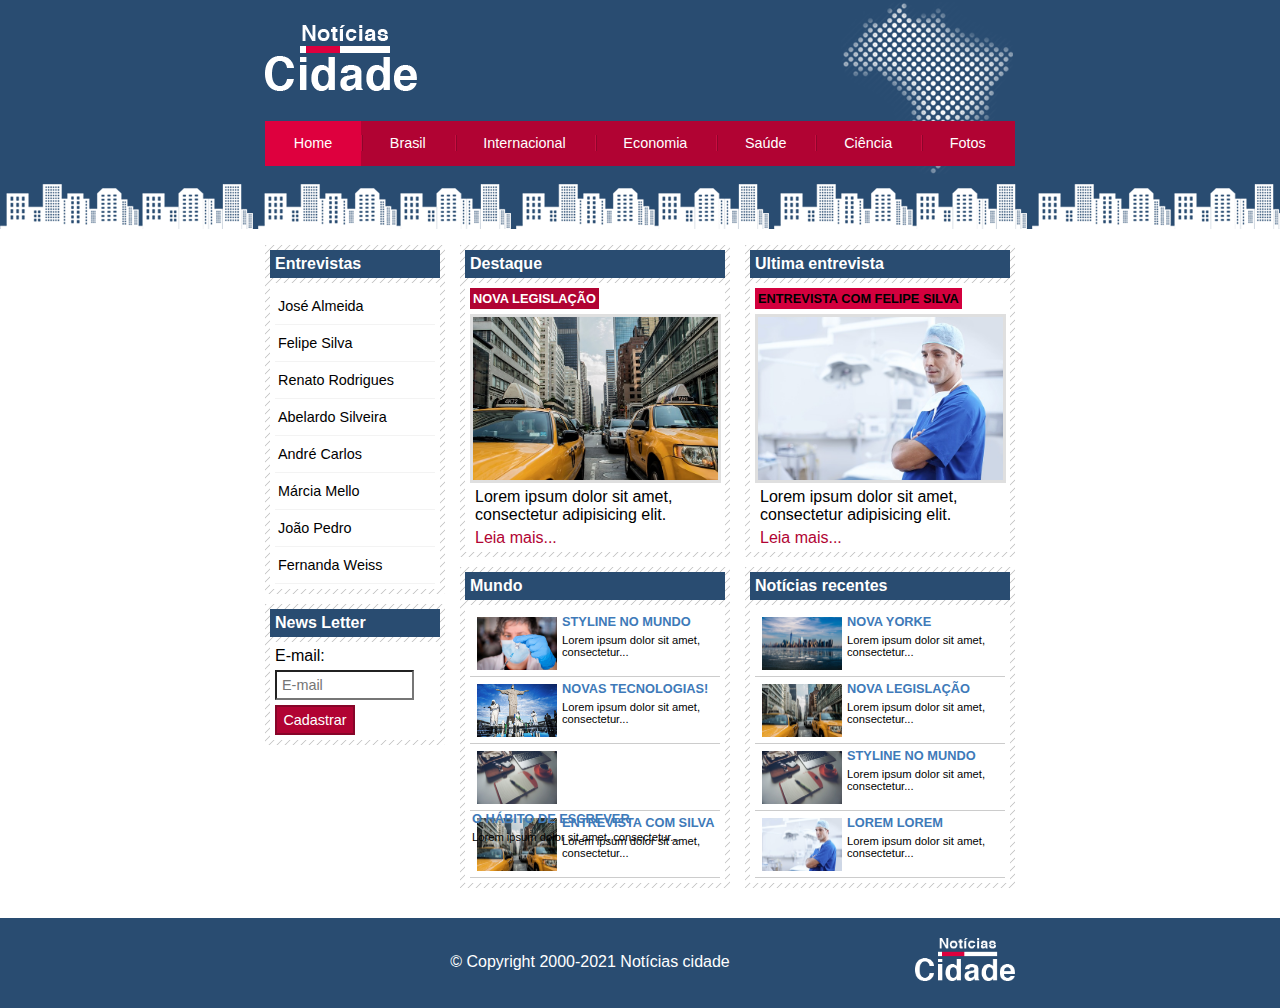
<file: index.html>
<!DOCTYPE html>
<html>
	<head>
		<title>Notícias cidade - Seu site de notícias</title>
		<meta charset="utf-8">

		<!-- Estilo customizado -->
		<link rel="stylesheet" type="text/css" href="css/estilo.css">
	</head>
	<body id="" class="home">
		<!-- inicio container -->
		<div id="container">
			<!-- inicio topo -->
			<div id="topo">
				<a href="index.html"><h1 class="logo">Notícias cidade</h1></a>
				<ul id="navegacao">
					<li class="primeiro">
						<a id="home" href="index.html">Home</a>
					</li>
					<li>
						<a id="brasil" href="brasil.html">Brasil</a>
					</li>
					<li>
						<a id="internaciona;" href="internacional.html">Internacional</a>
					</li>
					<li>
						<a id="economia" href="economia.html">Economia</a>
					</li>
					<li>
						<a id="saude" href="saude.html">Saúde</a>
					</li>
					<li>
						<a id="ciencia" href="ciencia.html">Ciência</a>
					</li>
					<li>
						<a id="fotos" href="fotos.html">Fotos</a>
					</li>
				</ul>
			</div><!-- fim topo -->
			<!-- inicio conteudo -->
			<div id="conteudo">
				<!-- Inicio primario -->
				<div id="primario">
					<!-- inicio destaque -->
					<div class="caixa destaque">
						<h2>Destaque</h2>
						<div class="caixa-conteudo conteudo-principal">
							<h3>Nova legislação</h3>
							<img src="imagens/taxi.jpg" width="100%">
							<p>
								Lorem ipsum dolor sit amet, consectetur adipisicing elit.
							</p>
							<a href="nova-legislacao.html">Leia mais...</a>
						</div>
					</div> <!-- fim /destaque -->
					<!-- inicio mundo -->
					<div class="caixa">
						<h2>Mundo</h2>
						<div class="caixa-conteudo">
							<ul id="lista-noticias">
								<li>
									<a href="">
										<img src="imagens/ciencia2.jpg" width="80px">
										<h3>Styline no mundo</h3>
										<p> Lorem ipsum dolor sit amet, consectetur...</p>
									</a>
								</li>
								<li>
									<a href="">
										<img src="imagens/brasil4.jpg" width="80px">
										<h3>Novas tecnologias!</h3>
										<p> Lorem ipsum dolor sit amet, consectetur...</p>
									</a>
								</li>
								<li>
									<a href="">
										<img src="imagens/tecnologia.jpg" width="80px">
										<h3>O hábito de escrever</h3>
										<p> Lorem ipsum dolor sit amet, consectetur...</p>
									</a>
								</li>
								<li>
									<a href="">
										<img src="imagens/taxi.jpg" width="80px">
										<h3>Entrevista com silva</h3>
										<p> Lorem ipsum dolor sit amet, consectetur...</p>
									</a>
								</li>
							</ul>
						</div>
					</div> <!-- final /mundo -->
				</div> <!-- final /primario -->
				<!-- inicio secundario -->
				<div id="secundario">
					<!-- inicio entrevistas -->
					<div class="caixa entrevista">
						<h2>Ultima entrevista</h2>
						<div class="caixa-conteudo conteudo-principal">
							<h3>Entrevista com Felipe Silva</h3>
							<img class="imagem-principal" src="imagens/doutor.jpg" width="100%">
							<p>
								Lorem ipsum dolor sit amet, consectetur adipisicing elit.
							</p>
							<a href="">Leia mais...</a>
						</div>
					</div><!-- fim entrevistas -->
					<!-- inicio noticias recentes -->
					<div class="caixa">
						<h2>Notícias recentes</h2>
						<div class="caixa-conteudo">
							<ul id="lista-noticias">
								<li>
									<a href="">
										<img src="imagens/cidade.jpg" width="80px">
										<h3>Nova Yorke</h3>
										<p> Lorem ipsum dolor sit amet, consectetur...</p>
									</a>
								</li>
								<li>
									<a href="">
										<img src="imagens/taxi.jpg" width="80px">
										<h3>Nova Legislação</h3>
										<p> Lorem ipsum dolor sit amet, consectetur...</p>
									</a>
								</li>
								<li>
									<a href="">
										<img src="imagens/tecnologia.jpg" width="80px">
										<h3>Styline no mundo</h3>
										<p> Lorem ipsum dolor sit amet, consectetur...</p>
									</a>
								</li>
								<li>
									<a href="">
										<img src="imagens/doutor.jpg" width="80px">
										<h3>Lorem Lorem</h3>
										<p> Lorem ipsum dolor sit amet, consectetur...</p>
									</a>
								</li>
							</ul>
						</div>
					</div> <!-- fim /noticias recentes -->
				</div> <!-- final /secundario-->
				<!-- Inicio lateral -->
				<div id="lateral">
					<div class="caixa">
						<h2>Entrevistas</h2>
						<div class="caixa-conteudo">
							<ul>
								<li><a href="">José Almeida</a></li>
								<li><a href="">Felipe Silva</a></li>
								<li><a href="">Renato Rodrigues</a></li>
								<li><a href="">Abelardo Silveira</a></li>
								<li><a href="">André Carlos</a></li>
								<li><a href="">Márcia Mello</a></li>
								<li><a href="">João Pedro</a></li>
								<li><a href="">Fernanda Weiss</a></li>
							</ul>
						</div>
					</div>
					<div class="caixa">
						<h2>News Letter</h2>
						<div class="caixa-conteudo">
							<form>
								<div>
									<label for="email">E-mail:</label>
									<input type="text" name="email" id="email" placeholder="E-mail">
								</div>
								<div>
									<input class="submit" type="submit" value="Cadastrar">
								</div>
							</form>
						</div>
					</div>
				</div> <!-- Fim /lateral -->
			</div> <!-- fim /conteudo-->
		</div> <!-- fim container -->
		<!-- inicio rodape -->
		<div id="container-rodape" style="clear: both">
			<div id="rodape">
				<p>&copy; Copyright 2000-2021 Notícias cidade</p>
				<a href="index.html"><img src="imagens/logo.png"></a>
				<div id="clear"></div>
			</div>
		</div>
		<!-- fim /rodape -->
	</body>
</html>
</file>
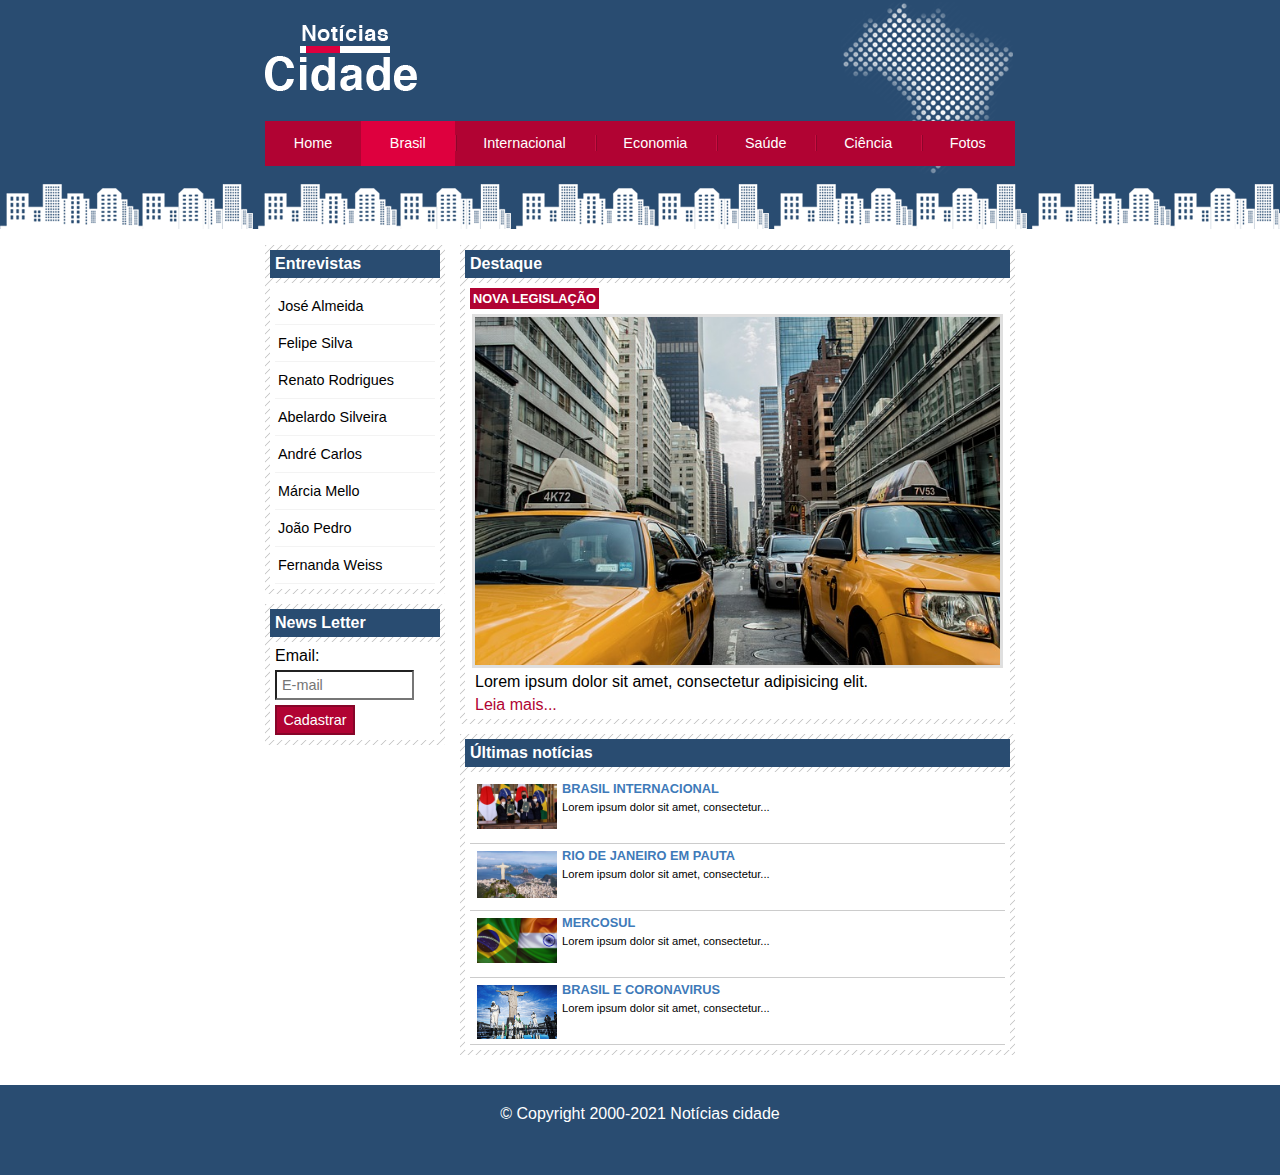
<file: brasil.html>
<!DOCTYPE html>
<html>
	<head>
		<title>Brasil - Seu site de notícias</title>
		<meta charset="utf-8">
		<!-- Estilo customizado -->
		<link rel="stylesheet" type="text/css" href="css/estilo.css">
	</head>
	<body id="duas-colunas" class="brasil">
		<!-- inicio container -->
		<div id="container">
			<!-- inicio topo -->
			<div id="topo">
				<a href="index.html"><h1 class="logo">Notícias cidade</h1></a>
				<ul id="navegacao">
					<li class="primeiro">
						<a id="home" href="index.html">Home</a>
					</li>
					<li>
						<a id="brasil" href="brasil.html">Brasil</a>
					</li>
					<li>
						<a id="internacional" href="internacional.html">Internacional</a>
					</li>
					<li>
						<a id="economia" href="economia.html">Economia</a>
					</li>
					<li>
						<a id="saude" href="saude.html">Saúde</a>
					</li>
					<li>
						<a id="ciencia" href="ciencia.html">Ciência</a>
					</li>
					<li>
						<a id="fotos" href="fotos.html">Fotos</a>
					</li>
				</ul>
			</div><!-- fim topo -->
			<!-- inicio conteudo -->
			<div id="conteudo">
				<!-- Inicio primario -->
				<div id="primario">
					<!-- inicio destaque -->
					<div class="caixa destaque">
						<h2>Destaque</h2>
						<div class="caixa-conteudo conteudo-principal">
							<h3>Nova legislação</h3>
							<img src="imagens/taxi.jpg" width="100%">
							<p>
								Lorem ipsum dolor sit amet, consectetur adipisicing elit.
							</p>
							<a href="nova-legislacao.html">Leia mais...</a>
						</div>
					</div> <!-- fim /destaque -->
					<!-- inicio ultimas noticias -->
					<div class="caixa">
						<h2>Últimas notícias</h2>
						<div class="caixa-conteudo">
							
							<ul id="lista-noticias">
								<li>
									<a href="">
										<img src="imagens/brasil5.jpg" width="80px">
										<h3>Brasil internacional</h3>
										<p> Lorem ipsum dolor sit amet, consectetur...</p>
									</a>
								</li>
								<li>
									<a href="">
										<img src="imagens/brasil2.webp" width="80px">
										<h3>rio de janeiro em pauta</h3>
										<p> Lorem ipsum dolor sit amet, consectetur...</p>
									</a>
								</li>
								<li>
									<a href="">
										<img src="imagens/brasil3.png" width="80px">
										<h3>mercosul</h3>
										<p> Lorem ipsum dolor sit amet, consectetur...</p>
									</a>
								</li>
								<li>
									<a href="">
										<img src="imagens/brasil4.jpg" width="80px">
										<h3>brasil e coronavirus</h3>
										<p> Lorem ipsum dolor sit amet, consectetur...</p>
									</a>
								</li>
							</ul>
						</div>
					</div> <!-- final /ultimas noticias -->
				</div> <!-- final /primario -->
				<!-- Inicio lateral -->
				<div id="lateral">
					<div class="caixa">
						<h2>Entrevistas</h2>
						<div class="caixa-conteudo">
							<ul>
								<li><a href="">José Almeida</a></li>
								<li><a href="">Felipe Silva</a></li>
								<li><a href="">Renato Rodrigues</a></li>
								<li><a href="">Abelardo Silveira</a></li>
								<li><a href="">André Carlos</a></li>
								<li><a href="">Márcia Mello</a></li>
								<li><a href="">João Pedro</a></li>
								<li><a href="">Fernanda Weiss</a></li>
							</ul>
						</div>
					</div>
					<div class="caixa">
						<h2>News Letter</h2>
						<div class="caixa-conteudo">
							<form>
								<div>
									<label for="email">Email:</label>
									<input type="text" name="email" id="email" placeholder="E-mail">
								</div>
								<div>
									<input class="submit" type="submit" value="Cadastrar">
								</div>
							</form>
						</div>
					</div>
				</div> <!-- Fim /lateral -->	
			</div> <!-- fim /conteudo-->
		</div> <!-- fim container -->
		<div id="container-rodape" style="clear: both">
			<div id="rodape">
				&copy; Copyright 2000-2021 Notícias cidade
			</div>
		</div>
	</body>
</html>
</file>
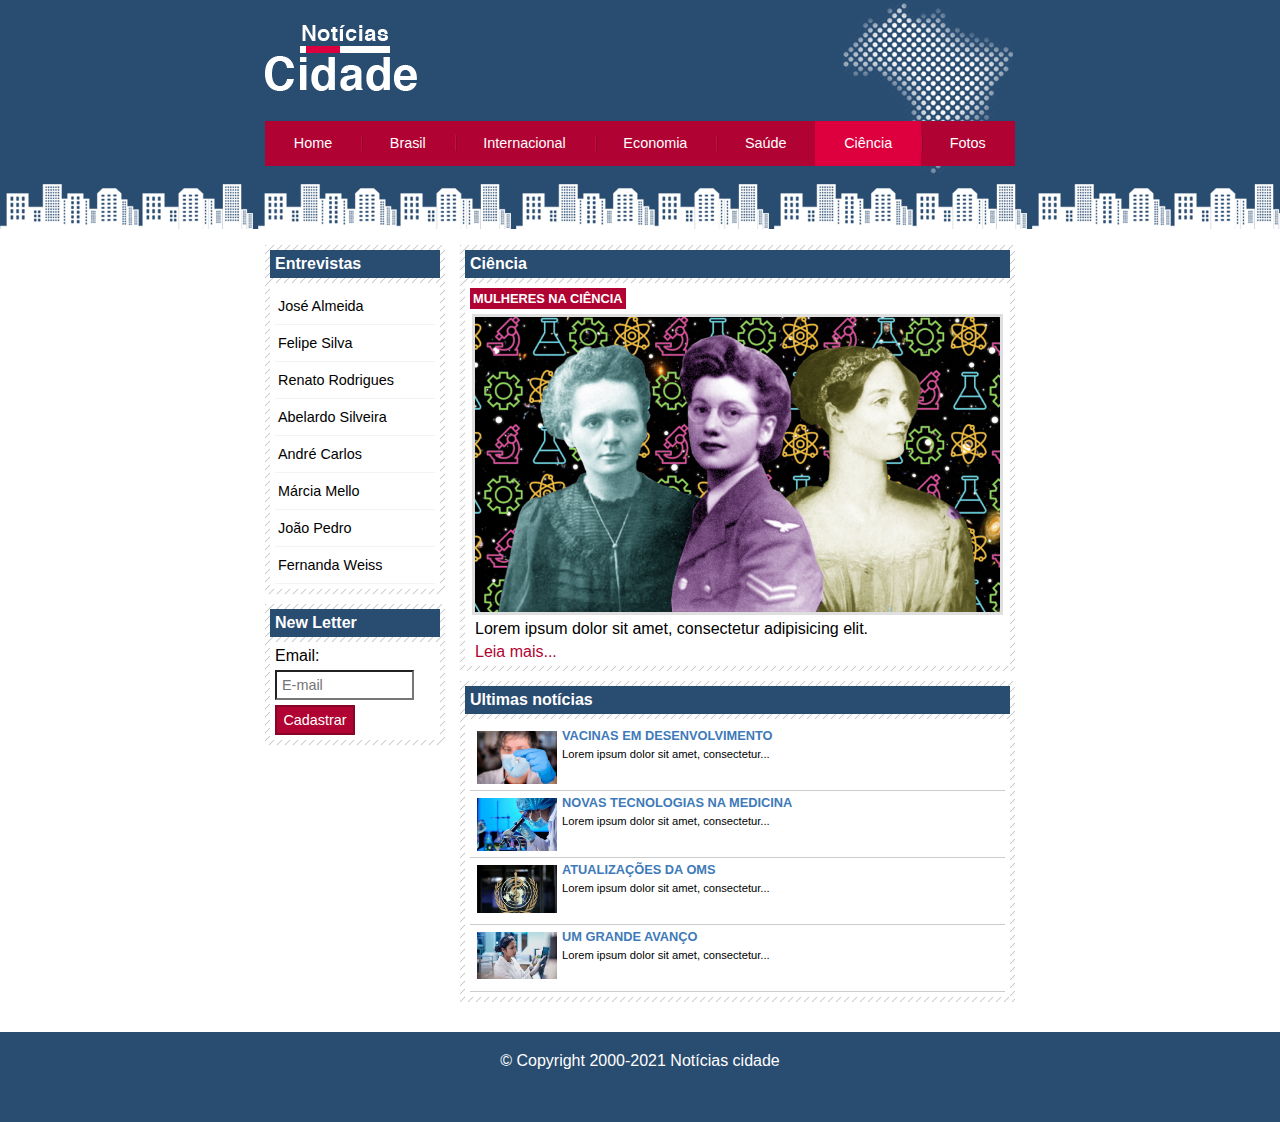
<file: ciencia.html>
<!DOCTYPE html>
<html>
	<head>
		<title>Ciência - Notícias cidade</title>
		<meta charset="utf-8">

		<!-- Estilo customizado -->
		<link rel="stylesheet" type="text/css" href="css/estilo.css">
	</head>
	<body id="duas-colunas" class="ciencia">
<!-- inicio container -->
		<div id="container">
			<!-- inicio topo -->
			<div id="topo">
				<a href="index.html"><h1 class="logo">Notícias cidade</h1></a>
				<ul id="navegacao">
					<li class="primeiro">
						<a id="home" href="index.html">Home</a>
					</li>
					<li>
						<a id="brasil" href="brasil.html">Brasil</a>
					</li>
					<li>
						<a id="internaciona;" href="internacional.html">Internacional</a>
					</li>
					<li>
						<a id="economia" href="economia.html">Economia</a>
					</li>
					<li>
						<a id="saude" href="saude.html">Saúde</a>
					</li>
					<li>
						<a id="ciencia" href="ciencia.html">Ciência</a>
					</li>
					<li>
						<a id="fotos" href="fotos.html">Fotos</a>
					</li>
				</ul>
			</div><!-- fim topo -->
			<!-- inicio conteudo -->
			<div id="conteudo">
				<!-- Inicio primario -->
				<div id="primario">
					<!-- inicio ciencia 1 -->
					<div class="caixa destaque">
						<h2>Ciência</h2>
						<div class="caixa-conteudo conteudo-principal">
							<h3>Mulheres na ciência</h3>
							<img src="imagens/ciencia3.png" width="100%">
							<p>
								Lorem ipsum dolor sit amet, consectetur adipisicing elit.
							</p>
							<a href="">Leia mais...</a>
						</div>
					</div> <!-- fim /ciencia 1-->
					<!-- inicio ultimas noticias -->
					<div class="caixa">
						<h2>Ultimas notícias</h2>
						<div class="caixa-conteudo">
							
							<ul id="lista-noticias">
								<li>
									<a href="">
										<img src="imagens/ciencia2.jpg" width="80px">
										<h3>Vacinas em desenvolvimento</h3>
										<p> Lorem ipsum dolor sit amet, consectetur...</p>
									</a>
								</li>
								<li>
									<a href="">
										<img src="imagens/ciencia.jpg" width="80px">
										<h3>Novas tecnologias na medicina</h3>
										<p> Lorem ipsum dolor sit amet, consectetur...</p>
									</a>
								</li>
								<li>
									<a href="">
										<img src="imagens/ciencia4.jpg" width="80px">
										<h3>Atualizações da OMS</h3>
										<p> Lorem ipsum dolor sit amet, consectetur...</p>
									</a>
								</li>
								<li>
									<a href="">
										<img src="imagens/ciencia5.jpg" width="80px">
										<h3>Um grande avanço</h3>
										<p> Lorem ipsum dolor sit amet, consectetur...</p>
									</a>
								</li>
							</ul>
						</div>
					</div> <!-- final /ultimas noticias -->

				</div> <!-- final /primario -->
				<!-- Inicio lateral -->
				<div id="lateral">
					<div class="caixa">
						<h2>Entrevistas</h2>
						<div class="caixa-conteudo">
							<ul>
								<li><a href="">José Almeida</a></li>
								<li><a href="">Felipe Silva</a></li>
								<li><a href="">Renato Rodrigues</a></li>
								<li><a href="">Abelardo Silveira</a></li>
								<li><a href="">André Carlos</a></li>
								<li><a href="">Márcia Mello</a></li>
								<li><a href="">João Pedro</a></li>
								<li><a href="">Fernanda Weiss</a></li>
							</ul>
						</div>
					</div>
					<div class="caixa">
						<h2>New Letter</h2>
						<div class="caixa-conteudo">
							<form>
								<div>
									<label for="email">Email:</label>
									<input type="text" name="email" id="email" placeholder="E-mail">
								</div>
								<div>
									<input class="submit" type="submit" value="Cadastrar">
								</div>
							</form>

						</div>
					</div>
				</div> <!-- Fim /lateral -->	
			</div> <!-- fim /conteudo-->
		</div> <!-- fim container -->
		<div id="container-rodape" style="clear: both">
			<div id="rodape">
				&copy; Copyright 2000-2021 Notícias cidade
			</div>
		</div>
	</body>
</html>
</file>
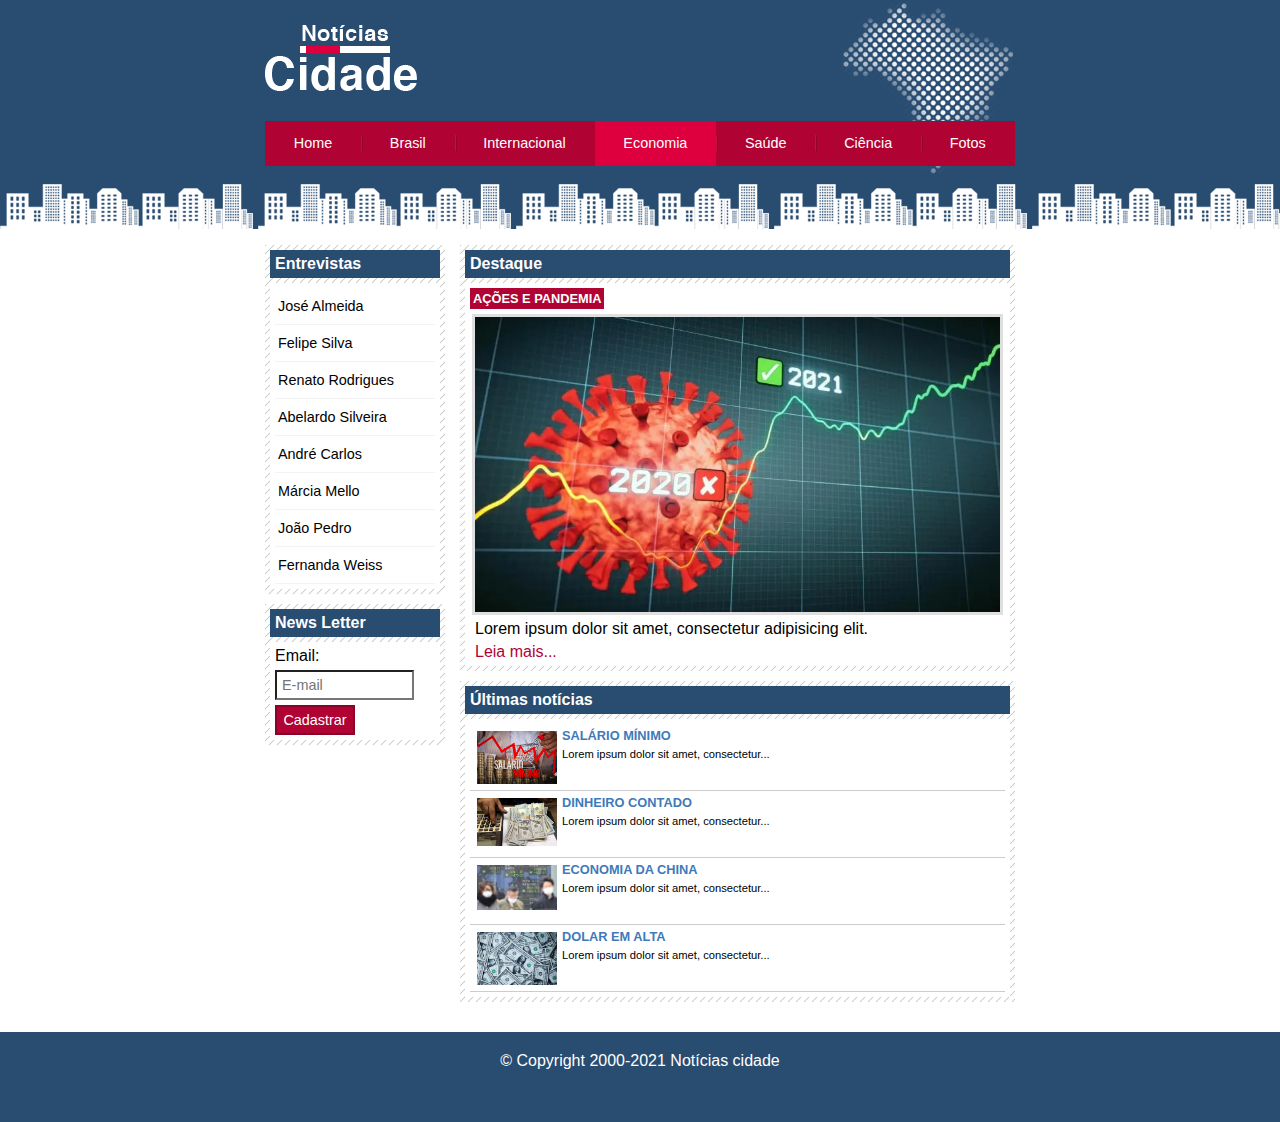
<file: economia.html>
<!DOCTYPE html>
<html>
	<head>
		<title>Brasil - Seu site de notícias</title>
		<meta charset="utf-8">
		<!-- Estilo customizado -->
		<link rel="stylesheet" type="text/css" href="css/estilo.css">
	</head>
	<body id="duas-colunas" class="economia">
		<!-- inicio container -->
		<div id="container">
			<!-- inicio topo -->
			<div id="topo">
				<a href="index.html"><h1 class="logo">Notícias cidade</h1></a>
				<ul id="navegacao">
					<li class="primeiro">
						<a id="home" href="index.html">Home</a>
					</li>
					<li>
						<a id="brasil" href="brasil.html">Brasil</a>
					</li>
					<li>
						<a id="internacional" href="internacional.html">Internacional</a>
					</li>
					<li>
						<a id="economia" href="economia.html">Economia</a>
					</li>
					<li>
						<a id="saude" href="saude.html">Saúde</a>
					</li>
					<li>
						<a id="ciencia" href="ciencia.html">Ciência</a>
					</li>
					<li>
						<a id="fotos" href="fotos.html">Fotos</a>
					</li>
				</ul>
			</div><!-- fim topo -->
			<!-- inicio conteudo -->
			<div id="conteudo">
				<!-- Inicio primario -->
				<div id="primario">
					<!-- inicio destaque -->
					<div class="caixa destaque">
						<h2>Destaque</h2>
						<div class="caixa-conteudo conteudo-principal">
							<h3>Ações e pandemia</h3>
							<img src="imagens/economia5.webp" width="100%">
							<p>
								Lorem ipsum dolor sit amet, consectetur adipisicing elit.
							</p>
							<a href="">Leia mais...</a>
						</div>
					</div> <!-- fim /destaque -->
					<!-- inicio ultimas noticias -->
					<div class="caixa">
						<h2>Últimas notícias</h2>
						<div class="caixa-conteudo">
							
							<ul id="lista-noticias">
								<li>
									<a href="">
										<img src="imagens/economia1.jpg" width="80px">
										<h3>Salário mínimo</h3>
										<p> Lorem ipsum dolor sit amet, consectetur...</p>
									</a>
								</li>
								<li>
									<a href="">
										<img src="imagens/economia2.jpg" width="80px">
										<h3>Dinheiro contado</h3>
										<p> Lorem ipsum dolor sit amet, consectetur...</p>
									</a>
								</li>
								<li>
									<a href="">
										<img src="imagens/economia3.jpg" width="80px">
										<h3>Economia da China </h3>
										<p> Lorem ipsum dolor sit amet, consectetur...</p>
									</a>
								</li>
								<li>
									<a href="">
										<img src="imagens/economia4.jpg" width="80px">
										<h3>Dolar em alta</h3>
										<p> Lorem ipsum dolor sit amet, consectetur...</p>
									</a>
								</li>
							</ul>
						</div>
					</div> <!-- final /ultimas noticias -->
				</div> <!-- final /primario -->
				<!-- Inicio lateral -->
				<div id="lateral">
					<div class="caixa">
						<h2>Entrevistas</h2>
						<div class="caixa-conteudo">
							<ul>
								<li><a href="">José Almeida</a></li>
								<li><a href="">Felipe Silva</a></li>
								<li><a href="">Renato Rodrigues</a></li>
								<li><a href="">Abelardo Silveira</a></li>
								<li><a href="">André Carlos</a></li>
								<li><a href="">Márcia Mello</a></li>
								<li><a href="">João Pedro</a></li>
								<li><a href="">Fernanda Weiss</a></li>
							</ul>
						</div>
					</div>
					<div class="caixa">
						<h2>News Letter</h2>
						<div class="caixa-conteudo">
							<form>
								<div>
									<label for="email">Email:</label>
									<input type="text" name="email" id="email" placeholder="E-mail">
								</div>
								<div>
									<input class="submit" type="submit" value="Cadastrar">
								</div>
							</form>

						</div>
					</div>
				</div> <!-- Fim /lateral -->	
			</div> <!-- fim /conteudo-->
		</div> <!-- fim container -->
		<div id="container-rodape" style="clear: both">
			<div id="rodape">
				&copy; Copyright 2000-2021 Notícias cidade
			</div>
		</div>
	</body>
</html>
</file>
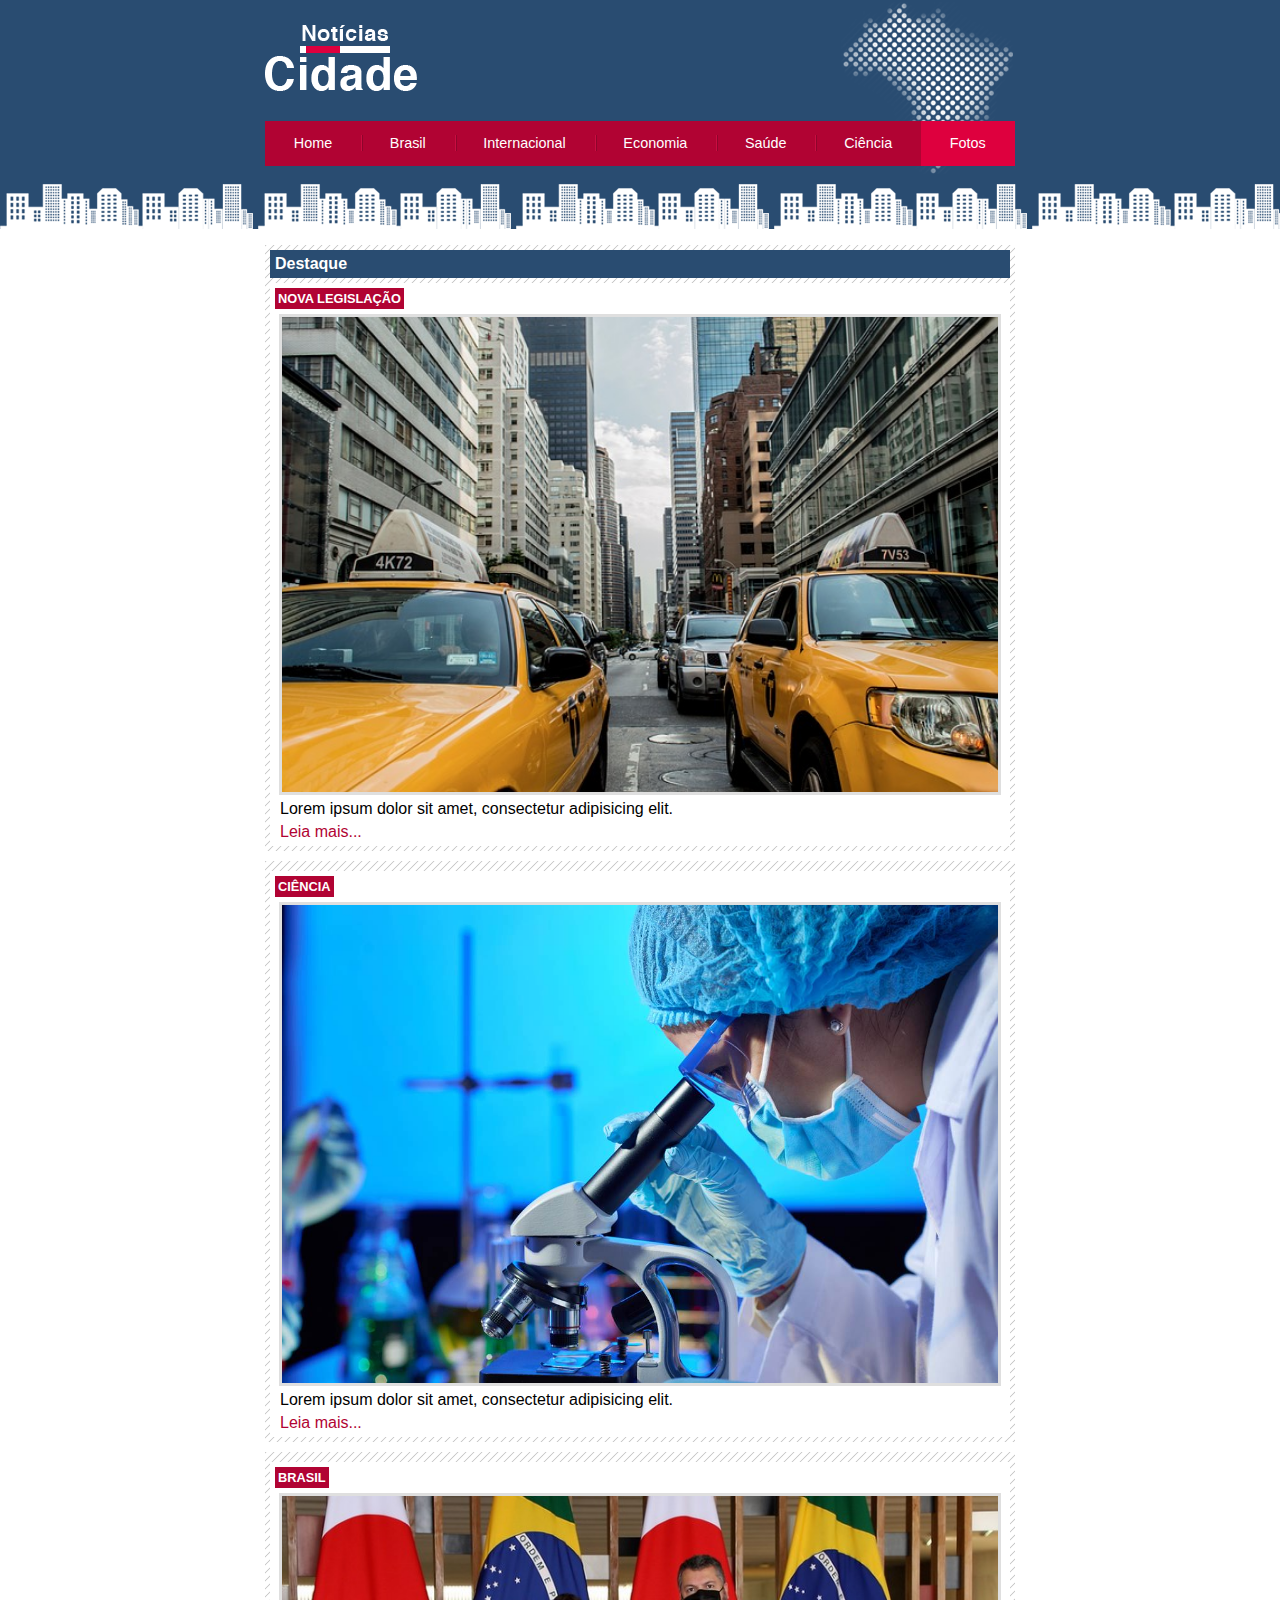
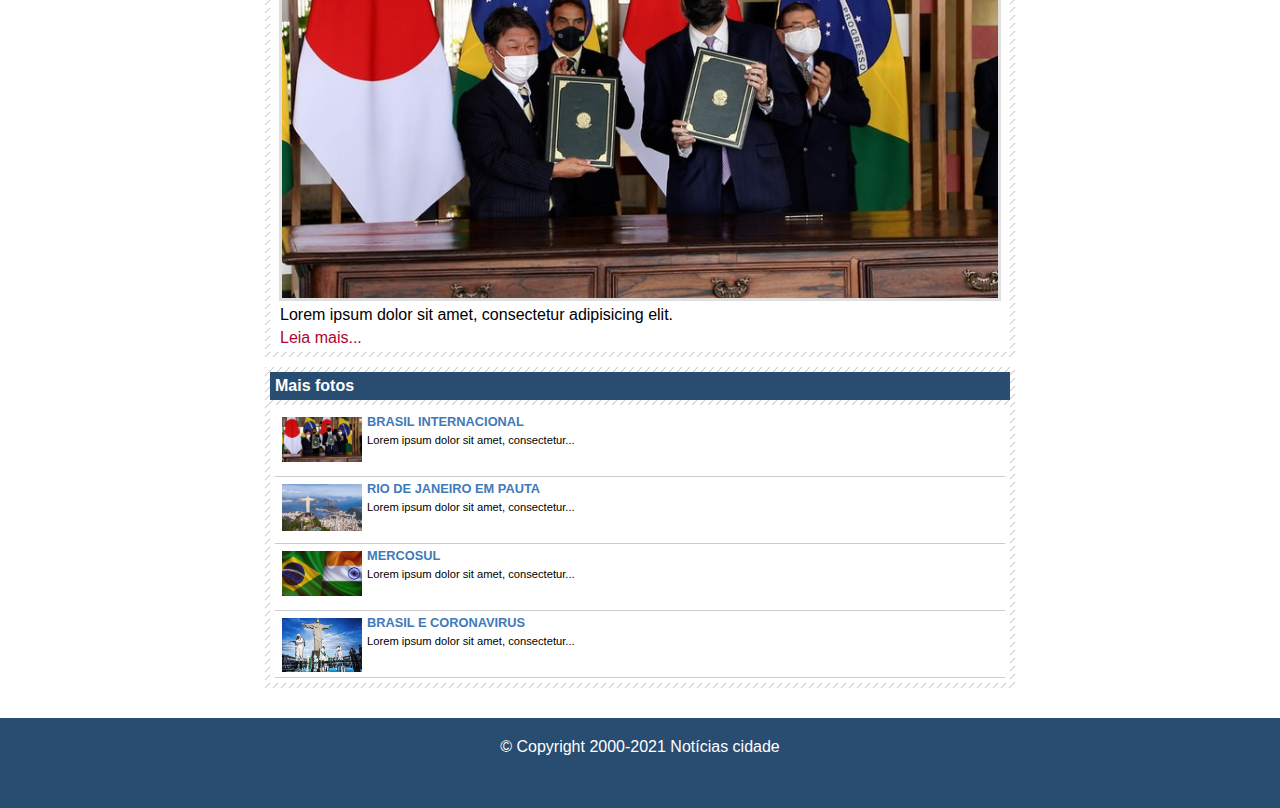
<file: fotos.html>
<!DOCTYPE html>
<html>
	<head>
		<title>Fotos - Notícias Cidade</title>
		<meta charset="utf-8">

		<!-- Estilo customizado -->
		<link rel="stylesheet" type="text/css" href="css/estilo.css">
	</head>
	<body id="uma-coluna" class="fotos">
		<!-- inicio container -->
		<div id="container">
			<!-- inicio topo -->
			<div id="topo">
				<a href="index.html"><h1 class="logo">Notícias cidade</h1></a>
				<ul id="navegacao">
					<li class="primeiro">
						<a id="home" href="index.html">Home</a>
					</li>
					<li>
						<a id="brasil" href="brasil.html">Brasil</a>
					</li>
					<li>
						<a id="internaciona;" href="internacional.html">Internacional</a>
					</li>
					<li>
						<a id="economia" href="economia.html">Economia</a>
					</li>
					<li>
						<a id="saude" href="saude.html">Saúde</a>
					</li>
					<li>
						<a id="ciencia" href="ciencia.html">Ciência</a>
					</li>
					<li>
						<a id="fotos" href="fotos.html">Fotos</a>
					</li>
				</ul>
			</div><!-- fim topo -->
			<!-- inicio conteudo -->
			<div id="conteudo">
				<!-- Inicio primario -->
				<div id="primario">
					<!-- inicio destaque -->
					<div class="caixa destaque">
						<h2>Destaque</h2>
						<div class="caixa-conteudo conteudo-principal">
							<h3>Nova legislação</h3>
							<img src="imagens/taxi.jpg" width="100%">
							<p>
								Lorem ipsum dolor sit amet, consectetur adipisicing elit.
							</p>
							<a href="">Leia mais...</a>
						</div>
					</div> <!-- fim /destaque -->
					<!-- inicio destaque -->
					<div class="caixa destaque">
						<div class="caixa-conteudo conteudo-principal">
							<h3>Ciência</h3>
							<img src="imagens/ciencia.jpg" width="100%">
							<p>
								Lorem ipsum dolor sit amet, consectetur adipisicing elit.
							</p>
							<a href="">Leia mais...</a>
						</div>
					</div> <!-- fim /destaque -->
					<div class="caixa destaque">
						<div class="caixa-conteudo conteudo-principal">
							<h3>Brasil</h3>
							<img src="imagens/brasil5.jpg" width="100%">
							<p>
								Lorem ipsum dolor sit amet, consectetur adipisicing elit.
							</p>
							<a href="">Leia mais...</a>
						</div>
					</div> <!-- fim /destaque -->
					<!-- inicio ultimas noticias -->
					<div class="caixa">
						<h2>Mais fotos</h2>
						<div class="caixa-conteudo">
							
							<ul id="lista-noticias">
								<li>
									<a href="">
										<img src="imagens/brasil5.jpg" width="80px">
										<h3>Brasil internacional</h3>
										<p> Lorem ipsum dolor sit amet, consectetur...</p>
									</a>
								</li>
								<li>
									<a href="">
										<img src="imagens/brasil2.webp" width="80px">
										<h3>rio de janeiro em pauta</h3>
										<p> Lorem ipsum dolor sit amet, consectetur...</p>
									</a>
								</li>
								<li>
									<a href="">
										<img src="imagens/brasil3.png" width="80px">
										<h3>mercosul</h3>
										<p> Lorem ipsum dolor sit amet, consectetur...</p>
									</a>
								</li>
								<li>
									<a href="">
										<img src="imagens/brasil4.jpg" width="80px">
										<h3>brasil e coronavirus</h3>
										<p> Lorem ipsum dolor sit amet, consectetur...</p>
									</a>
								</li>
							</ul>
						</div>
					</div> <!-- final /ultimas noticias --> 
				</div> <!-- final /primario -->
			</div> <!-- fim /conteudo-->
		</div> <!-- fim container -->
		<div id="container-rodape" style="clear: both">
			<div id="rodape">
				&copy; Copyright 2000-2021 Notícias cidade
			</div>
		</div>
	</body>
</html>
</file>
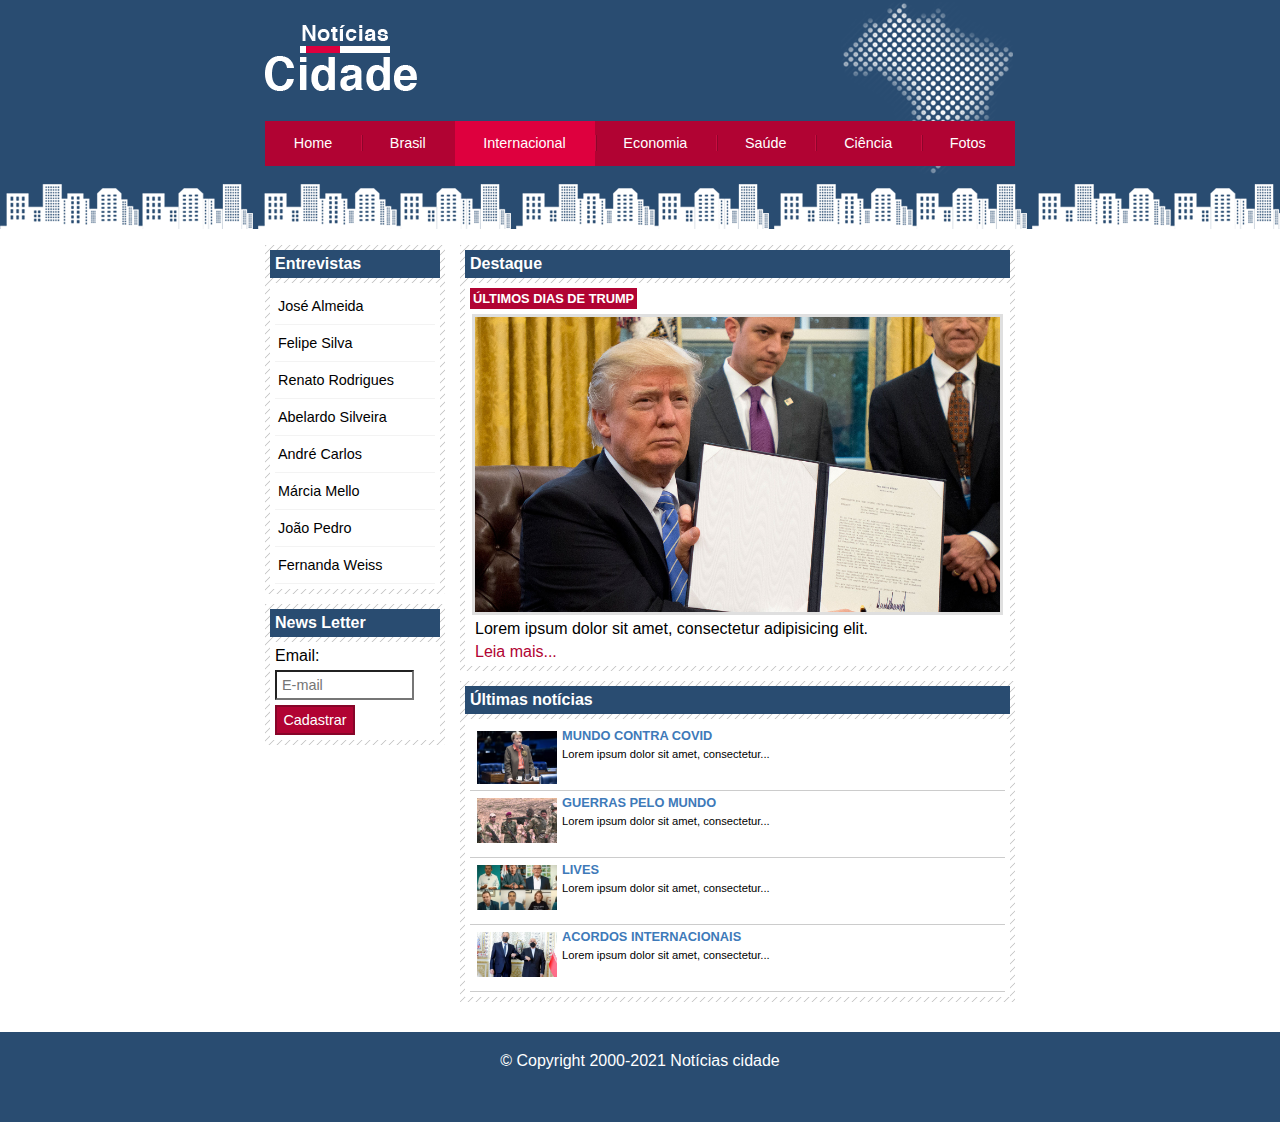
<file: internacional.html>
<!DOCTYPE html>
<html>
	<head>
		<title>Brasil - Seu site de notícias</title>
		<meta charset="utf-8">
		<!-- Estilo customizado -->
		<link rel="stylesheet" type="text/css" href="css/estilo.css">
	</head>
	<body id="duas-colunas" class="internacional">
		<!-- inicio container -->
		<div id="container">
			<!-- inicio topo -->
			<div id="topo">
				<a href="index.html"><h1 class="logo">Notícias cidade</h1></a>
				<ul id="navegacao">
					<li class="primeiro">
						<a id="home" href="index.html">Home</a>
					</li>
					<li>
						<a id="brasil" href="brasil.html">Brasil</a>
					</li>
					<li>
						<a id="internacional" href="internacional.html">Internacional</a>
					</li>
					<li>
						<a id="economia" href="economia.html">Economia</a>
					</li>
					<li>
						<a id="saude" href="saude.html">Saúde</a>
					</li>
					<li>
						<a id="ciencia" href="ciencia.html">Ciência</a>
					</li>
					<li>
						<a id="fotos" href="fotos.html">Fotos</a>
					</li>
				</ul>
			</div><!-- fim topo -->
			<!-- inicio conteudo -->
			<div id="conteudo">
				<!-- Inicio primario -->
				<div id="primario">
					<!-- inicio destaque -->
					<div class="caixa destaque">
						<h2>Destaque</h2>
						<div class="caixa-conteudo conteudo-principal">
							<h3>Últimos dias de Trump</h3>
							<img src="imagens/internacional1.jpg" width="100%">
							<p>
								Lorem ipsum dolor sit amet, consectetur adipisicing elit.
							</p>
							<a href="">Leia mais...</a>
						</div>
					</div> <!-- fim /destaque -->
					<!-- inicio ultimas noticias -->
					<div class="caixa">
						<h2>Últimas notícias</h2>
						<div class="caixa-conteudo">
							
							<ul id="lista-noticias">
								<li>
									<a href="">
										<img src="imagens/internacional2.jpg" width="80px">
										<h3>Mundo contra covid</h3>
										<p> Lorem ipsum dolor sit amet, consectetur...</p>
									</a>
								</li>
								<li>
									<a href="">
										<img src="imagens/internacional3.jpg" width="80px">
										<h3>Guerras pelo mundo</h3>
										<p> Lorem ipsum dolor sit amet, consectetur...</p>
									</a>
								</li>
								<li>
									<a href="">
										<img src="imagens/internacional4.jpg" width="80px">
										<h3>Lives </h3>
										<p> Lorem ipsum dolor sit amet, consectetur...</p>
									</a>
								</li>
								<li>
									<a href="">
										<img src="imagens/internacional5.webp" width="80px">
										<h3>acordos internacionais</h3>
										<p> Lorem ipsum dolor sit amet, consectetur...</p>
									</a>
								</li>
							</ul>
						</div>
					</div> <!-- final /ultimas noticias -->
				</div> <!-- final /primario -->
				<!-- Inicio lateral -->
				<div id="lateral">
					<div class="caixa">
						<h2>Entrevistas</h2>
						<div class="caixa-conteudo">
							<ul>
								<li><a href="">José Almeida</a></li>
								<li><a href="">Felipe Silva</a></li>
								<li><a href="">Renato Rodrigues</a></li>
								<li><a href="">Abelardo Silveira</a></li>
								<li><a href="">André Carlos</a></li>
								<li><a href="">Márcia Mello</a></li>
								<li><a href="">João Pedro</a></li>
								<li><a href="">Fernanda Weiss</a></li>
							</ul>
						</div>
					</div>

					<div class="caixa">
						<h2>News Letter</h2>
						<div class="caixa-conteudo">
							
							<form>
								<div>
									<label for="email">Email:</label>
									<input type="text" name="email" id="email" placeholder="E-mail">
								</div>
								<div>
									<input class="submit" type="submit" value="Cadastrar">
								</div>
							</form>
						</div>
					</div>
				</div> <!-- Fim /lateral -->
			</div> <!-- fim /conteudo-->
		</div> <!-- fim container -->
		<div id="container-rodape" style="clear: both">
			<div id="rodape">
				&copy; Copyright 2000-2021 Notícias cidade
			</div>
		</div>
	</body>
</html>
</file>
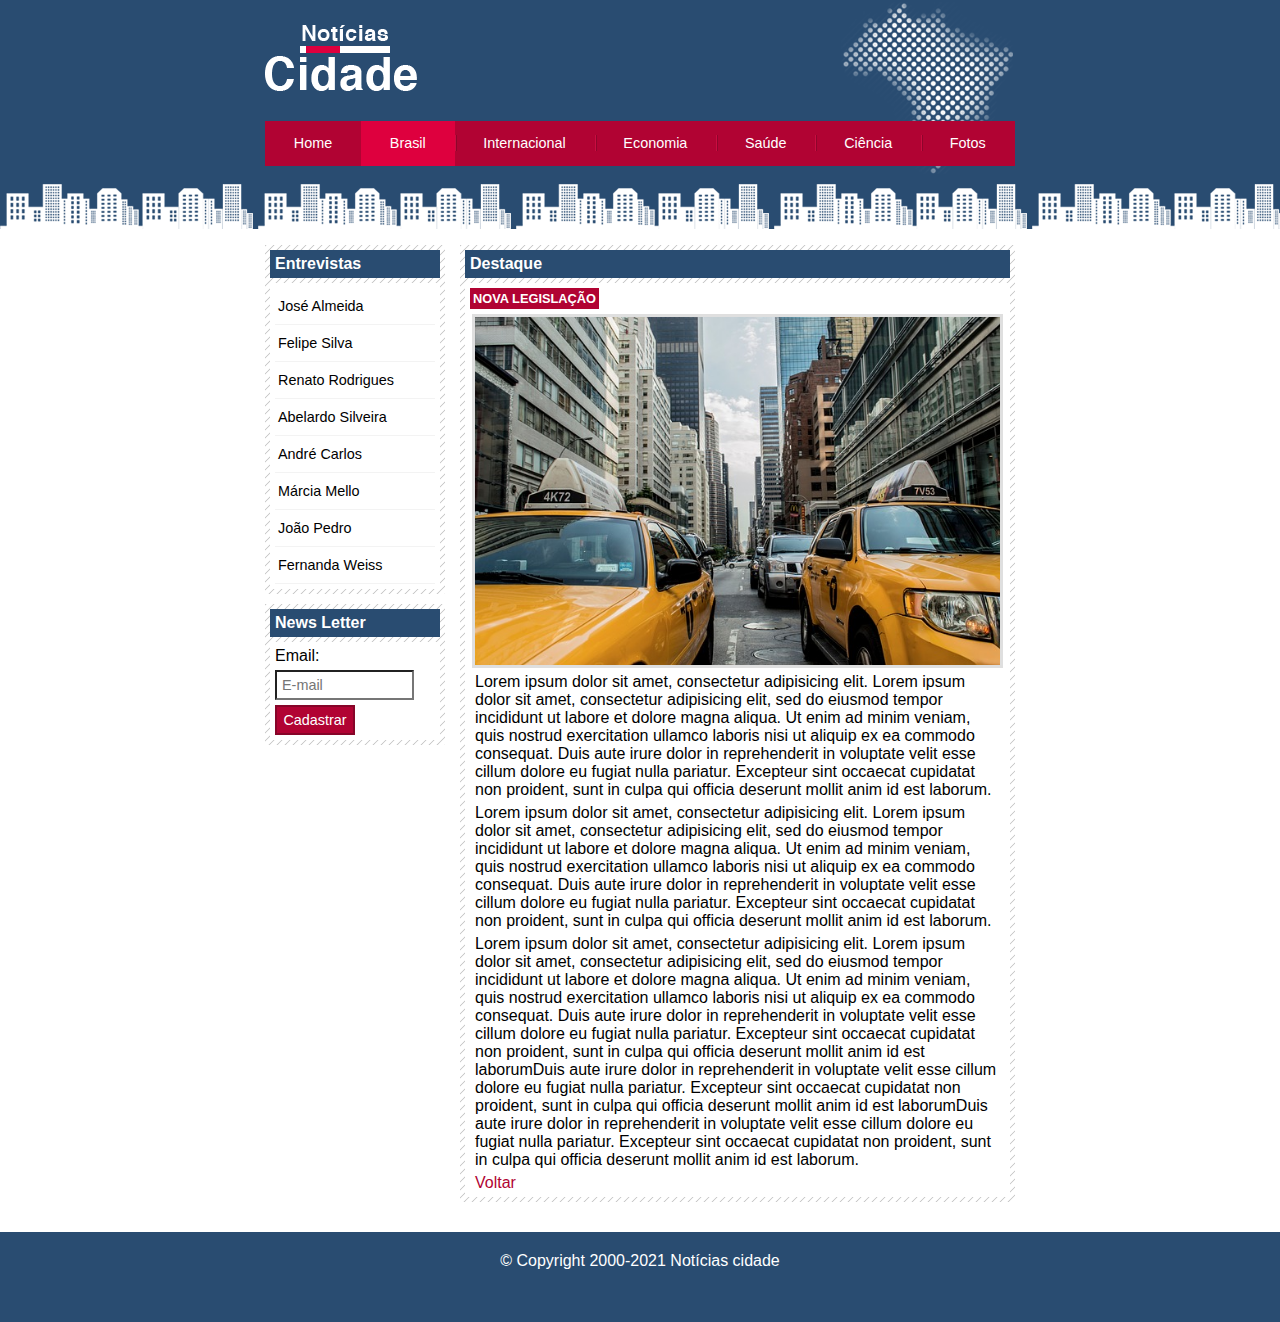
<file: nova-legislacao.html>
<!DOCTYPE html>
<html>
	<head>
		<title>Notícias Cidade - Fotos</title>
		<meta charset="utf-8">
		<!-- Estilo customizado -->
		<link rel="stylesheet" type="text/css" href="css/estilo.css">
	</head>
	<body id="duas-colunas" class="brasil">
		<!-- inicio container -->
		<div id="container">
			<!-- inicio topo -->
			<div id="topo">
				<a href="index.html"><h1 class="logo">Notícias cidade</h1></a>
				<ul id="navegacao">
					<li class="primeiro">
						<a id="home" href="index.html">Home</a>
					</li>
					<li>
						<a id="brasil" href="brasil.html">Brasil</a>
					</li>
					<li>
						<a id="internaciona;" href="internacional.html">Internacional</a>
					</li>
					<li>
						<a id="economia" href="economia.html">Economia</a>
					</li>
					<li>
						<a id="saude" href="saude.html">Saúde</a>
					</li>
					<li>
						<a id="ciencia" href="ciencia.html">Ciência</a>
					</li>
					<li>
						<a id="fotos" href="fotos.html">Fotos</a>
					</li>
				</ul>
			</div><!-- fim topo -->
			<!-- inicio conteudo -->
			<div id="conteudo">
				<!-- Inicio primario -->
				<div id="primario">
					<!-- inicio destaque -->
					<div class="caixa destaque">
						<h2>Destaque</h2>
						<div class="caixa-conteudo conteudo-principal">
							<h3>Nova legislação</h3>
							<img class="imagem-principal" src="imagens/taxi.jpg" width="100%">
							<p>
								Lorem ipsum dolor sit amet, consectetur adipisicing elit.
								Lorem ipsum dolor sit amet, consectetur adipisicing elit, sed do eiusmod
								tempor incididunt ut labore et dolore magna aliqua. Ut enim ad minim veniam,
								quis nostrud exercitation ullamco laboris nisi ut aliquip ex ea commodo
								consequat. Duis aute irure dolor in reprehenderit in voluptate velit esse
								cillum dolore eu fugiat nulla pariatur. Excepteur sint occaecat cupidatat non
								proident, sunt in culpa qui officia deserunt mollit anim id est laborum.
							</p>
							<p>
								Lorem ipsum dolor sit amet, consectetur adipisicing elit.
								Lorem ipsum dolor sit amet, consectetur adipisicing elit, sed do eiusmod
								tempor incididunt ut labore et dolore magna aliqua. Ut enim ad minim veniam,
								quis nostrud exercitation ullamco laboris nisi ut aliquip ex ea commodo
								consequat. Duis aute irure dolor in reprehenderit in voluptate velit esse
								cillum dolore eu fugiat nulla pariatur. Excepteur sint occaecat cupidatat non
								proident, sunt in culpa qui officia deserunt mollit anim id est laborum.
							</p>
							<p>
								Lorem ipsum dolor sit amet, consectetur adipisicing elit.
								Lorem ipsum dolor sit amet, consectetur adipisicing elit, sed do eiusmod
								tempor incididunt ut labore et dolore magna aliqua. Ut enim ad minim veniam,
								quis nostrud exercitation ullamco laboris nisi ut aliquip ex ea commodo
								consequat. Duis aute irure dolor in reprehenderit in voluptate velit esse
								cillum dolore eu fugiat nulla pariatur. Excepteur sint occaecat cupidatat non
								proident, sunt in culpa qui officia deserunt mollit anim id est laborumDuis aute irure dolor in reprehenderit in voluptate velit esse
								cillum dolore eu fugiat nulla pariatur. Excepteur sint occaecat cupidatat non
								proident, sunt in culpa qui officia deserunt mollit anim id est laborumDuis aute irure dolor in reprehenderit in voluptate velit esse
								cillum dolore eu fugiat nulla pariatur. Excepteur sint occaecat cupidatat non
								proident, sunt in culpa qui officia deserunt mollit anim id est laborum.
							</p>
							<a href="index.html">Voltar</a>
						</div>
					</div> <!-- fim /destaque -->
				</div> <!-- final /primario -->
				<!-- Inicio lateral -->
				<div id="lateral">
					<div class="caixa">
						<h2>Entrevistas</h2>
						<div class="caixa-conteudo">
							<ul>
								<li><a href="">José Almeida</a></li>
								<li><a href="">Felipe Silva</a></li>
								<li><a href="">Renato Rodrigues</a></li>
								<li><a href="">Abelardo Silveira</a></li>
								<li><a href="">André Carlos</a></li>
								<li><a href="">Márcia Mello</a></li>
								<li><a href="">João Pedro</a></li>
								<li><a href="">Fernanda Weiss</a></li>
							</ul>
						</div>
					</div>
					<div class="caixa">
						<h2>News Letter</h2>
						<div class="caixa-conteudo">
							<form>
								<div>
									<label for="email">Email:</label>
									<input type="text" name="email" id="email" placeholder="E-mail">
								</div>
								<div>
									<input class="submit" type="submit" value="Cadastrar">
								</div>
							</form>
						</div>
					</div>
				</div> <!-- Fim /lateral -->
			</div> <!-- fim /conteudo-->
		</div> <!-- fim container -->
		<div id="container-rodape" style="clear: both">
			<div id="rodape">
				&copy; Copyright 2000-2021 Notícias cidade
			</div>
		</div>
	</body>
</html>
</file>
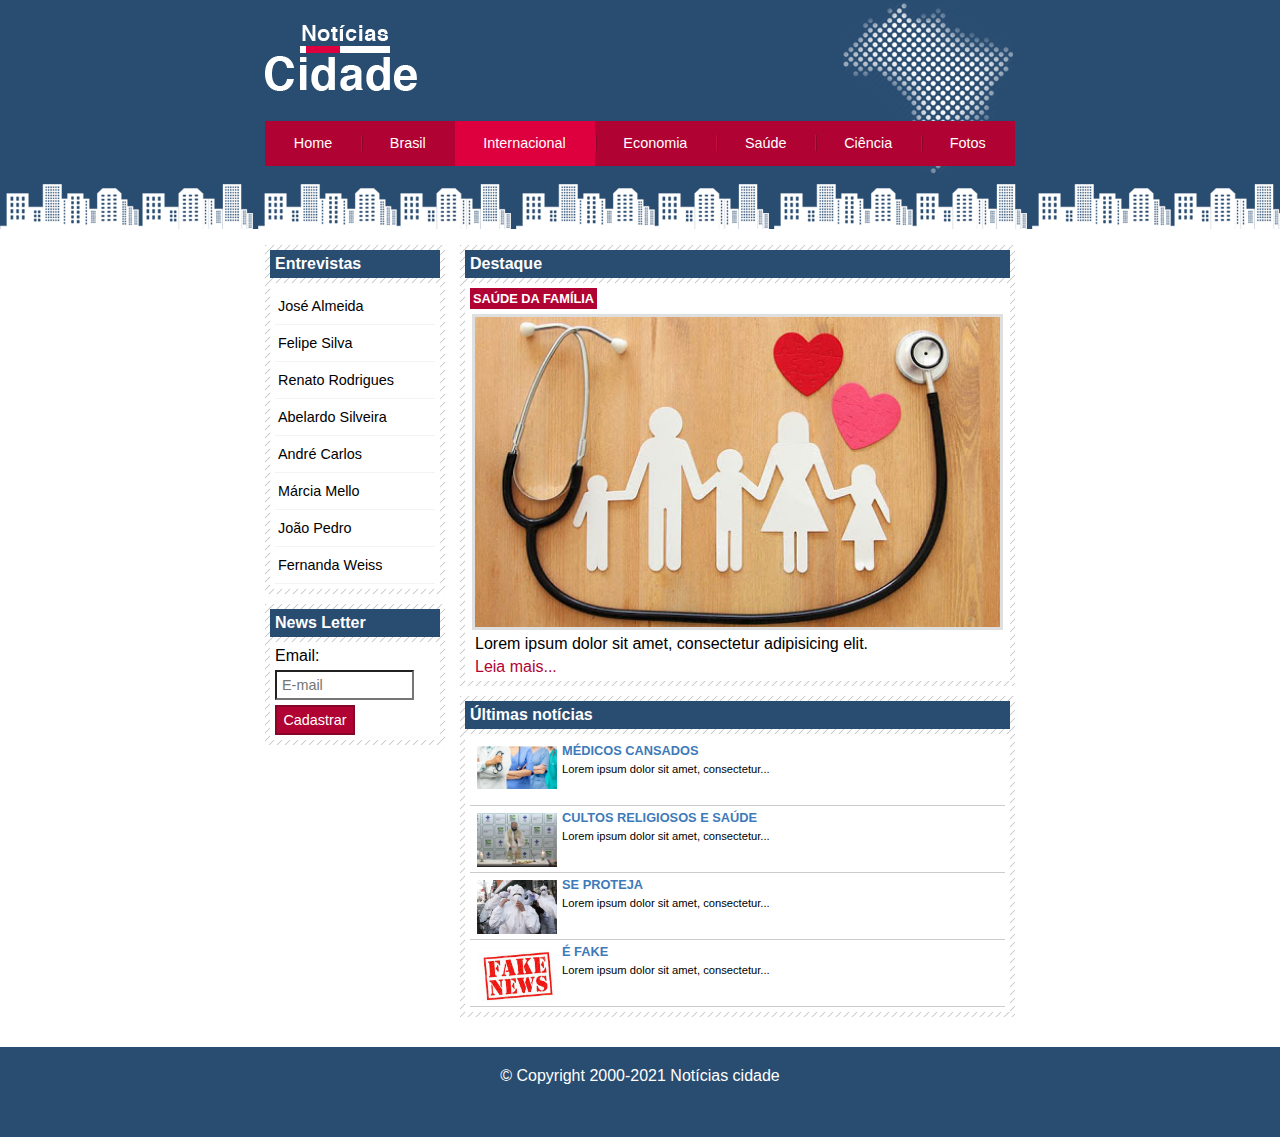
<file: saude.html>
<!DOCTYPE html>
<html>
	<head>
		<title>Brasil - Seu site de notícias</title>
		<meta charset="utf-8">
		<!-- Estilo customizado -->
		<link rel="stylesheet" type="text/css" href="css/estilo.css">
	</head>
	<body id="duas-colunas" class="internacional">
		<!-- inicio container -->
		<div id="container">
			<!-- inicio topo -->
			<div id="topo">
				<a href="index.html"><h1 class="logo">Notícias cidade</h1></a>
				<ul id="navegacao">
					<li class="primeiro">
						<a id="home" href="index.html">Home</a>
					</li>
					<li>
						<a id="brasil" href="brasil.html">Brasil</a>
					</li>
					<li>
						<a id="internacional" href="internacional.html">Internacional</a>
					</li>
					<li>
						<a id="economia" href="economia.html">Economia</a>
					</li>
					<li>
						<a id="saude" href="saude.html">Saúde</a>
					</li>
					<li>
						<a id="ciencia" href="ciencia.html">Ciência</a>
					</li>
					<li>
						<a id="fotos" href="fotos.html">Fotos</a>
					</li>
				</ul>
			</div><!-- fim topo -->
			<!-- inicio conteudo -->
			<div id="conteudo">
				<!-- Inicio primario -->
				<div id="primario">
					<!-- inicio destaque -->
					<div class="caixa destaque">
						<h2>Destaque</h2>
						<div class="caixa-conteudo conteudo-principal">
							<h3>Saúde da família</h3>
							<img src="imagens/saude1.jpg" width="100%">
							<p>
								Lorem ipsum dolor sit amet, consectetur adipisicing elit.
							</p>
							<a href="">Leia mais...</a>
						</div>
					</div> <!-- fim /destaque -->
					<!-- inicio ultimas noticias -->
					<div class="caixa">
						<h2>Últimas notícias</h2>
						<div class="caixa-conteudo">
							
							<ul id="lista-noticias">
								<li>
									<a href="">
										<img src="imagens/saude2.jpg" width="80px">
										<h3>Médicos cansados</h3>
										<p> Lorem ipsum dolor sit amet, consectetur...</p>
									</a>
								</li>
								<li>
									<a href="">
										<img src="imagens/saude3.png" width="80px">
										<h3>CUltos religiosos e saúde</h3>
										<p> Lorem ipsum dolor sit amet, consectetur...</p>
									</a>
								</li>
								<li>
									<a href="">
										<img src="imagens/saude4.webp" width="80px">
										<h3>Se proteja </h3>
										<p> Lorem ipsum dolor sit amet, consectetur...</p>
									</a>
								</li>
								<li>
									<a href="">
										<img src="imagens/saude5.jpg" width="80px">
										<h3>É fake</h3>
										<p> Lorem ipsum dolor sit amet, consectetur...</p>
									</a>
								</li>
							</ul>
						</div>
					</div> <!-- final /ultimas noticias -->
				</div> <!-- final /primario -->
				<!-- Inicio lateral -->
				<div id="lateral">
					<div class="caixa">
						<h2>Entrevistas</h2>
						<div class="caixa-conteudo">
							<ul>
								<li><a href="">José Almeida</a></li>
								<li><a href="">Felipe Silva</a></li>
								<li><a href="">Renato Rodrigues</a></li>
								<li><a href="">Abelardo Silveira</a></li>
								<li><a href="">André Carlos</a></li>
								<li><a href="">Márcia Mello</a></li>
								<li><a href="">João Pedro</a></li>
								<li><a href="">Fernanda Weiss</a></li>
							</ul>
						</div>
					</div>
					<div class="caixa">
						<h2>News Letter</h2>
						<div class="caixa-conteudo">
							<form>
								<div>
									<label for="email">Email:</label>
									<input type="text" name="email" id="email" placeholder="E-mail">
								</div>
								<div>
									<input class="submit" type="submit" value="Cadastrar">
								</div>
							</form>
						</div>
					</div>
				</div> <!-- Fim /lateral -->
			</div> <!-- fim /conteudo-->
		</div> <!-- fim container -->
		<div id="container-rodape" style="clear: both">
			<div id="rodape">
				&copy; Copyright 2000-2021 Notícias cidade
			</div>
		</div>
	</body>
</html>
</file>
<file: css/estilo.css>
/* Estrutura do site */
* {
	margin: 0;
	padding: 0;
}

body {
	font-family: "Trebuchet MS", Helvetica, sans-serif;
	background: #fff url(../imagens/fundo.png) repeat-x;
}

#container {
	width: 750px;
	margin: 0 auto;
}

#topo {
	height: 150px;
	background: url(../imagens/detalhe-topo.png) no-repeat right top;
	padding-top: 25px;
}

.logo {
	width: 152px;
	height: 66px;
	background: url(../imagens/logo.png) no-repeat;
	text-indent: -3000px; /* esconder o texto 'noticias cidade do logo' */
}

/*  Barra de navegaçao */
ul {
	margin: 0;
	padding: 0;
	list-style: none;
}

#topo ul {
	margin-top: 30px;
	background: #b10333;
	float: left;
}

#topo ul li {
	float: left;
}

#topo ul a {
	font-size: 0.9em;
	display: block;
	padding: 0.5em 2em;
	line-height: 2.1em;
	text-decoration: none;
	color: #fff;
	background: url(../imagens/divisor.png) no-repeat left center;
}

#topo ul .primeiro a {
	background: none;
}

#topo ul a:hover {
	color: #69001d;
}

body.home #navegacao a#home,
body.brasil #navegacao a#brasil,
body.internacional #navegacao a#internacional,
body.economia #navegacao a#economia,
body.saude #navegacao a#saude,
body.ciencia #navegacao a#ciencia,
body.fotos #navegacao a#fotos {
	color: #fff;
	background: #de003e;
	cursor: text;
}

/* Configura layout de 3 conlunas */
#conteudo {
	margin-top: 60px;
	background: #f5f5f5;
}

#lateral{
	width: 180px;
	float: left;
	margin: 0 0 20px -750px;
}

#primario{
	width: 270px;
	float: left;
	margin: 0 0 20px 195px;
}

#duas-colunas #primario{
	width: 555px;

}

#uma-coluna #primario{
	width: 750px;
	margin: 0 0 20px 0;

}

#secundario{
	width: 270px;
	float: left;
	margin: 0 0 20px 15px;
}

/*caixa*/
.caixa{
	margin: 10px 0;
	padding: 5px;
	background: #f3f3f3 url(../imagens/fundo-caixa.png);
}

h2{
	font-size: 1em;
	background: #294c71;
	color: #fff;
	padding: 5px;
}

.caixa-conteudo{
	background: #fff;
	padding: 5px;
	margin-top: 5px;
}


/* formatar menus laterias */
#lateral ul a{
	font-size: 0.9em;
	padding: 3px;
	display: block;
	line-height: 30px;
	color: #000;
	text-decoration: none;
	border-bottom: 1px solid #f3f3f3;
}

#lateral ul a:hover{
	background: #f9f9f9 url(../imagens/marcador.png) no-repeat left center;
	color: #a1a1a1;
	padding-left: 20px;
}

/* formatando formulários*/
label{
	display: block;
	cursor: pointer;
}

input{
	padding: 5px;
	margin-top: 5px;
	width: 125px;
	font-size: 0.9em;
	background-color: #fff;
}

input.submit{
	width: 80px;
	color: #fff;
	background-color: #b10333;
	border: 2px solid #870529;
	cursor: pointer;
}

input.submit:hover {
	color: #000;
	background-color: #ccc;
	border: 2px solid #000;
}

/* formatando imagens e texto e link do conteudo principal */
.conteudo-principal img {
	width: 98%;
	border: 3px solid #dfdfdf;
	display: block;
	margin: 0 auto;
}

.conteudo-principal p, .conteudo-principal a{
	margin: 5px;
}
.conteudo-principal a{
	margin: 5px;
	text-decoration: none;
	color: #b10333;

}

.conteudo-principal a:hover{
	color: #69001d;
}

/* formatando cabeçalhos */
h3{
	text-transform: uppercase;
	display: inline-block;
	font-size: 0.8em;
	padding: 3px;
	margin-bottom: 5px;
}

.destaque h3{
	background: #b10333;
	color: #fff;
}

.entrevista h3{
	background: #d3003e;
}

/* formatando lista de noticias */
#lista-noticias li{
	padding: 2px;
	border-bottom: 1px solid #ccc;
	height: 62px;
}

#lista-noticias li a img{
	float: left;
	margin: 5px;
}

#lista-noticias li a{
	text-decoration: none;
}

#lista-noticias li a h3{
	padding: 0;
	font-size: 0.8em;
	color: #3e7ab9;
}

#lista-noticias li a p{
	font-size: 0.7em;
	color: #000;
}

#lista-noticias li:hover {
	background: #eee;
	cursor: pointer;
}

/* rodapé */
#container-rodape{
	background: #294c71;
	padding: 20px;
	height: 50px;

}

#rodape{

	width: 750px;
	margin:  auto;
	color: #fff;
	text-align: center;
}

#rodape img{
	float: right;
	width: 100px;
}
 
 #rodape p{
 	margin: 15px 0;
 	display: inline-block;
 }

#clear{
	clear: both;
}
</file>
